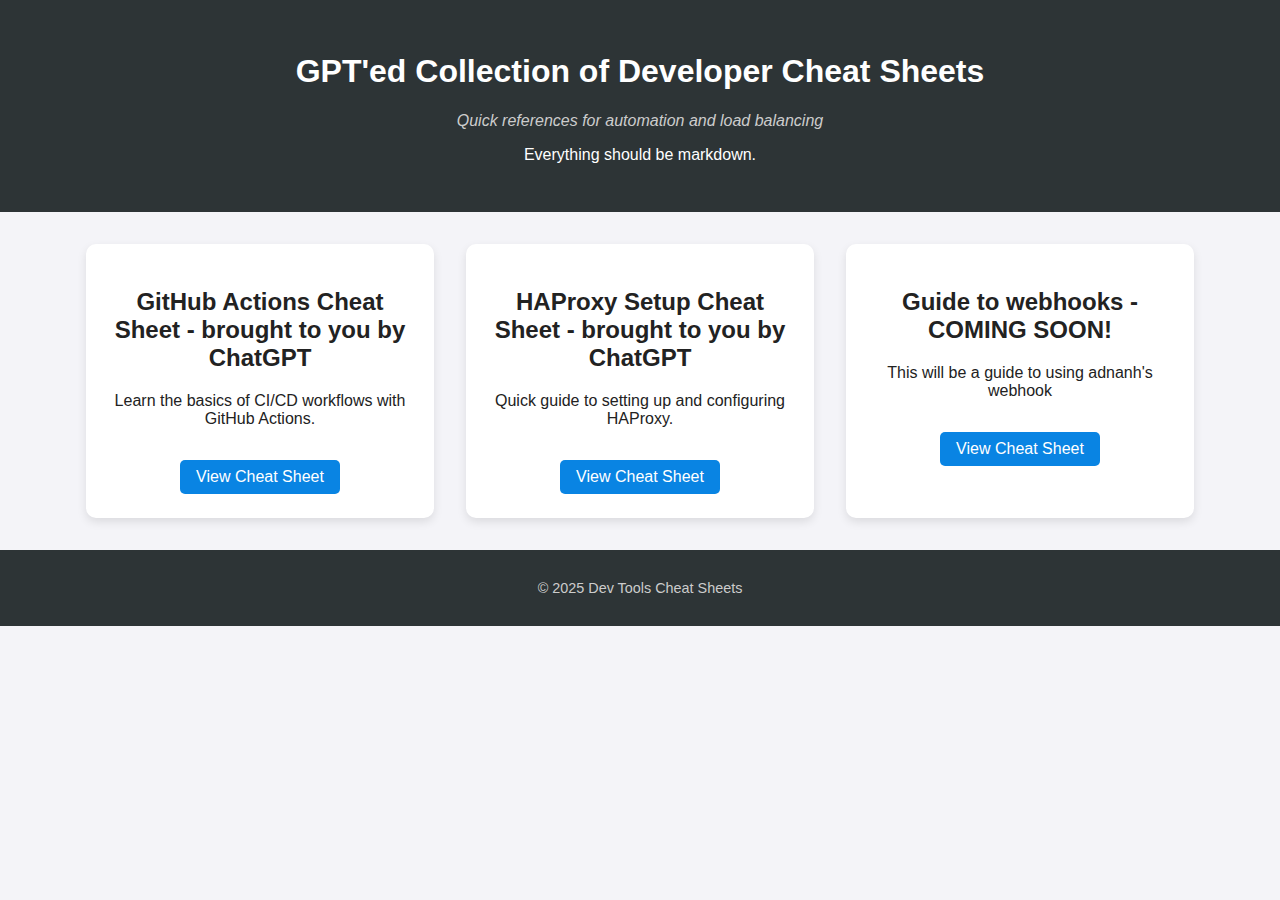
<file: index.html>
<!DOCTYPE html>
<html lang="en">
<head>
    <meta charset="UTF-8">
    <meta name="viewport" content="width=device-width, initial-scale=1.0">
    <title>Kayleigh's GPT'ed Dev Cheat Sheets</title>
    <link rel="stylesheet" href="style.css">
</head>
<body>
    <header>
        <h1>GPT'ed Collection of Developer Cheat Sheets</h1>
        <p class="subtitle">Quick references for automation and load balancing</p>
	<p>Everything should be markdown. </p>
    </header>

    <main>
        <section class="cheatsheets">
            <div class="card">
                <h2>GitHub Actions Cheat Sheet - brought to you by ChatGPT</h2>
                <p>Learn the basics of CI/CD workflows with GitHub Actions.</p>
                <a href="github-actions.html" class="btn">View Cheat Sheet</a>
            </div>

            <div class="card">
                <h2>HAProxy Setup Cheat Sheet - brought to you by ChatGPT</h2>
                <p>Quick guide to setting up and configuring HAProxy.</p>
                <a href="haproxy.html" class="btn">View Cheat Sheet</a>
            </div>
	    <div class="card">
		    <h2>Guide to webhooks - COMING SOON!</h2>
		    <p>This will be a guide to using adnanh's webhook</p>
                <a href="webhooks.html" class="btn">View Cheat Sheet</a>
            </div>
        </section>
    </main>

    <footer>
        <p>© 2025 Dev Tools Cheat Sheets</p>
    </footer>
</body>
</html>
</file>
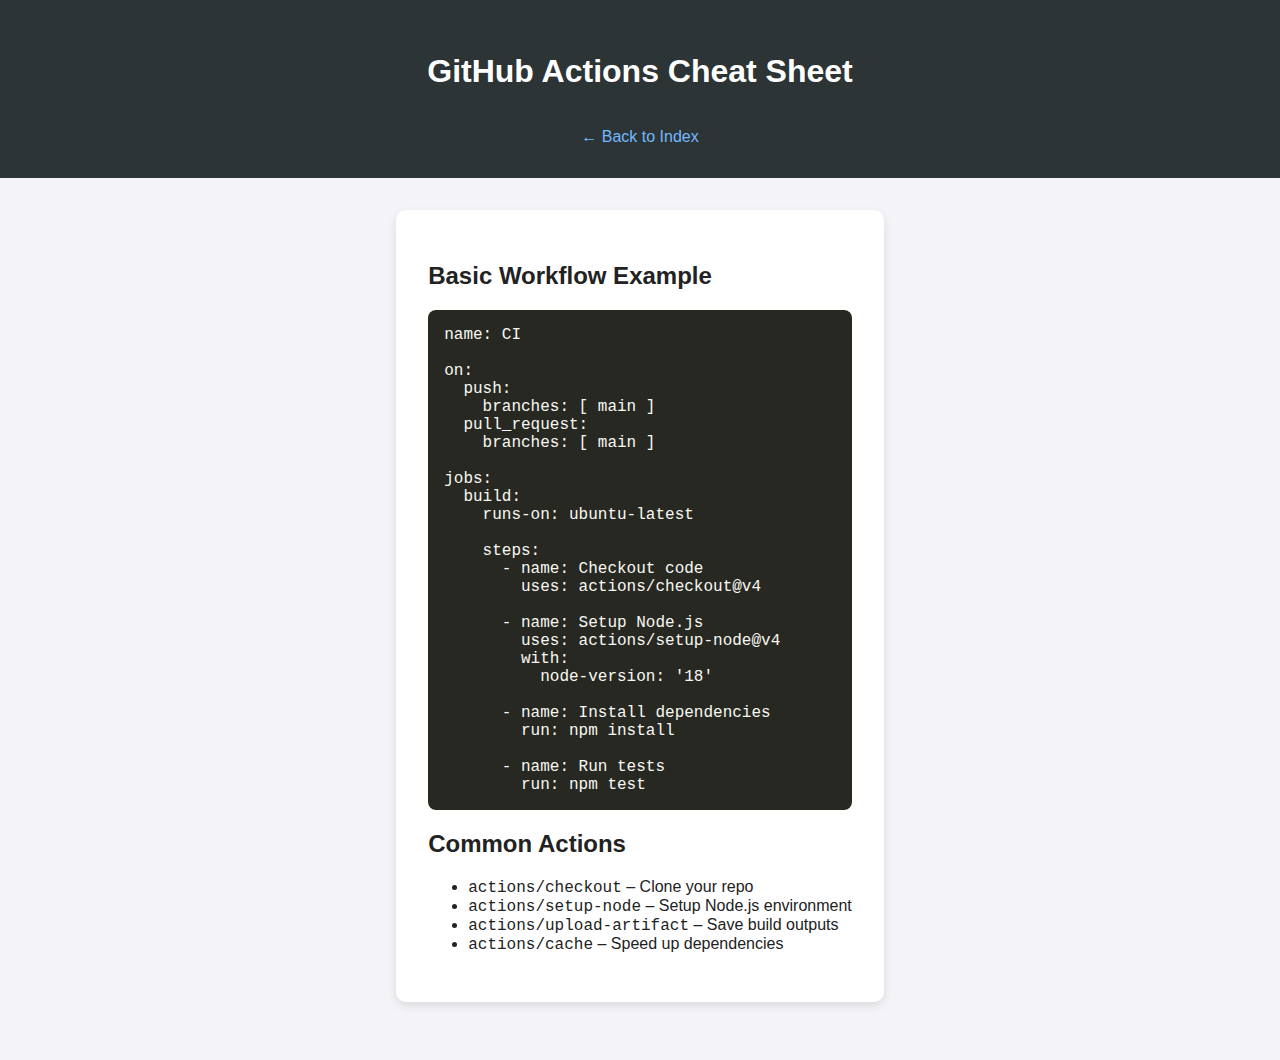
<file: github-actions.html>
<!DOCTYPE html>
<html lang="en">
<head>
    <meta charset="UTF-8">
    <meta name="viewport" content="width=device-width, initial-scale=1.0">
    <title>GitHub Actions Cheat Sheet</title>
    <link rel="stylesheet" href="style.css">
</head>
<body>
    <header>
        <h1>GitHub Actions Cheat Sheet</h1>
        <a href="index.html" class="back-link">← Back to Index</a>
    </header>

    <main>
        <section class="cheatsheet">
            <h2>Basic Workflow Example</h2>
<pre><code>name: CI

on:
  push:
    branches: [ main ]
  pull_request:
    branches: [ main ]

jobs:
  build:
    runs-on: ubuntu-latest

    steps:
      - name: Checkout code
        uses: actions/checkout@v4

      - name: Setup Node.js
        uses: actions/setup-node@v4
        with:
          node-version: '18'

      - name: Install dependencies
        run: npm install

      - name: Run tests
        run: npm test
</code></pre>

            <h2>Common Actions</h2>
            <ul>
                <li><code>actions/checkout</code> – Clone your repo</li>
                <li><code>actions/setup-node</code> – Setup Node.js environment</li>
                <li><code>actions/upload-artifact</code> – Save build outputs</li>
                <li><code>actions/cache</code> – Speed up dependencies</li>
            </ul>
        </section>
    </main>
</body>
</html>
</file>
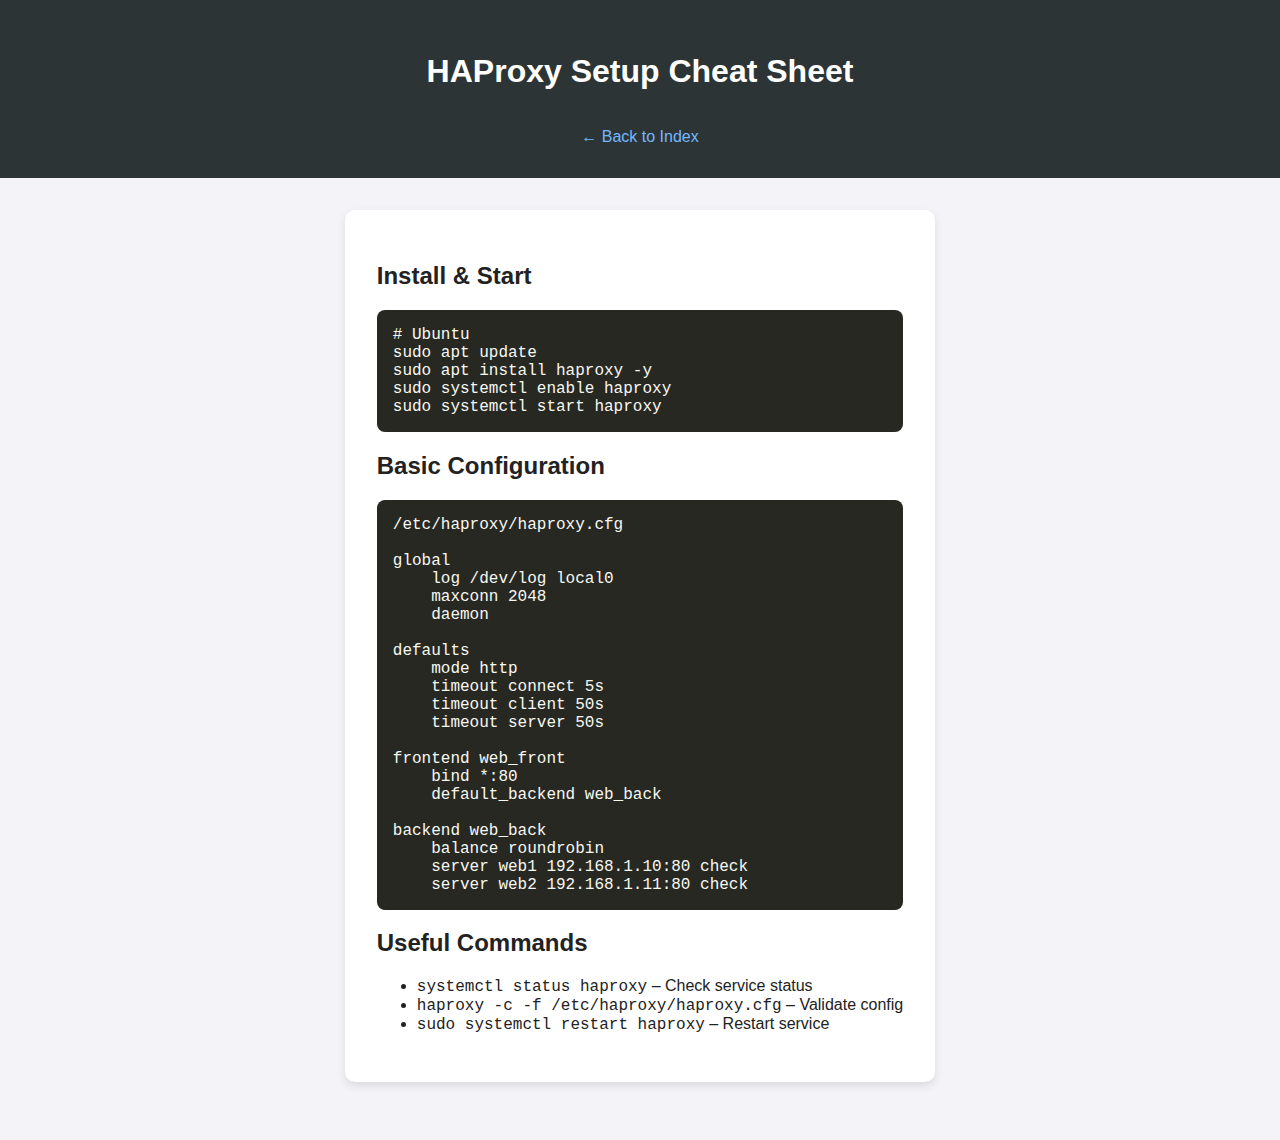
<file: haproxy.html>
<!DOCTYPE html>
<html lang="en">
<head>
    <meta charset="UTF-8">
    <meta name="viewport" content="width=device-width, initial-scale=1.0">
    <title>HAProxy Cheat Sheet</title>
    <link rel="stylesheet" href="style.css">
</head>
<body>
    <header>
        <h1>HAProxy Setup Cheat Sheet</h1>
        <a href="index.html" class="back-link">← Back to Index</a>
    </header>

    <main>
        <section class="cheatsheet">
            <h2>Install & Start</h2>
<pre><code># Ubuntu
sudo apt update
sudo apt install haproxy -y
sudo systemctl enable haproxy
sudo systemctl start haproxy
</code></pre>

            <h2>Basic Configuration</h2>
<pre><code>/etc/haproxy/haproxy.cfg

global
    log /dev/log local0
    maxconn 2048
    daemon

defaults
    mode http
    timeout connect 5s
    timeout client 50s
    timeout server 50s

frontend web_front
    bind *:80
    default_backend web_back

backend web_back
    balance roundrobin
    server web1 192.168.1.10:80 check
    server web2 192.168.1.11:80 check
</code></pre>

            <h2>Useful Commands</h2>
            <ul>
                <li><code>systemctl status haproxy</code> – Check service status</li>
                <li><code>haproxy -c -f /etc/haproxy/haproxy.cfg</code> – Validate config</li>
                <li><code>sudo systemctl restart haproxy</code> – Restart service</li>
            </ul>
        </section>
    </main>
</body>
</html>
</file>
<file: style.css>
/* ===== General Styles ===== */
body {
    font-family: "Segoe UI", Roboto, sans-serif;
    margin: 0;
    background: #f4f4f8;
    color: #222;
}

header {
    text-align: center;
    background: #2d3436;
    color: #fff;
    padding: 2rem 1rem;
}

.subtitle {
    font-style: italic;
    color: #ccc;
}

main {
    padding: 2rem;
    display: flex;
    flex-direction: column;
    align-items: center;
}

/* ===== Cards on Index ===== */
.cheatsheets {
    display: flex;
    flex-wrap: wrap;
    justify-content: center;
    gap: 2rem;
}

.card {
    background: white;
    border-radius: 10px;
    box-shadow: 0 4px 10px rgba(0,0,0,0.1);
    padding: 1.5rem;
    width: 300px;
    text-align: center;
    transition: transform 0.2s;
}

.card:hover {
    transform: translateY(-5px);
}

.btn {
    display: inline-block;
    margin-top: 1rem;
    padding: 0.5rem 1rem;
    background: #0984e3;
    color: white;
    border-radius: 5px;
    text-decoration: none;
}

.btn:hover {
    background: #74b9ff;
}

/* ===== Cheat Sheet Pages ===== */
.cheatsheet {
    max-width: 800px;
    background: white;
    padding: 2rem;
    border-radius: 10px;
    box-shadow: 0 4px 10px rgba(0,0,0,0.1);
}

pre {
    background: #272822;
    color: #f8f8f2;
    padding: 1rem;
    border-radius: 8px;
    overflow-x: auto;
}

code {
    font-family: Consolas, monospace;
}

.back-link {
    display: inline-block;
    margin-top: 1rem;
    color: #74b9ff;
    text-decoration: none;
}

.back-link:hover {
    text-decoration: underline;
}

footer {
    text-align: center;
    padding: 1rem;
    background: #2d3436;
    color: #ccc;
    font-size: 0.9rem;
}
</file>
